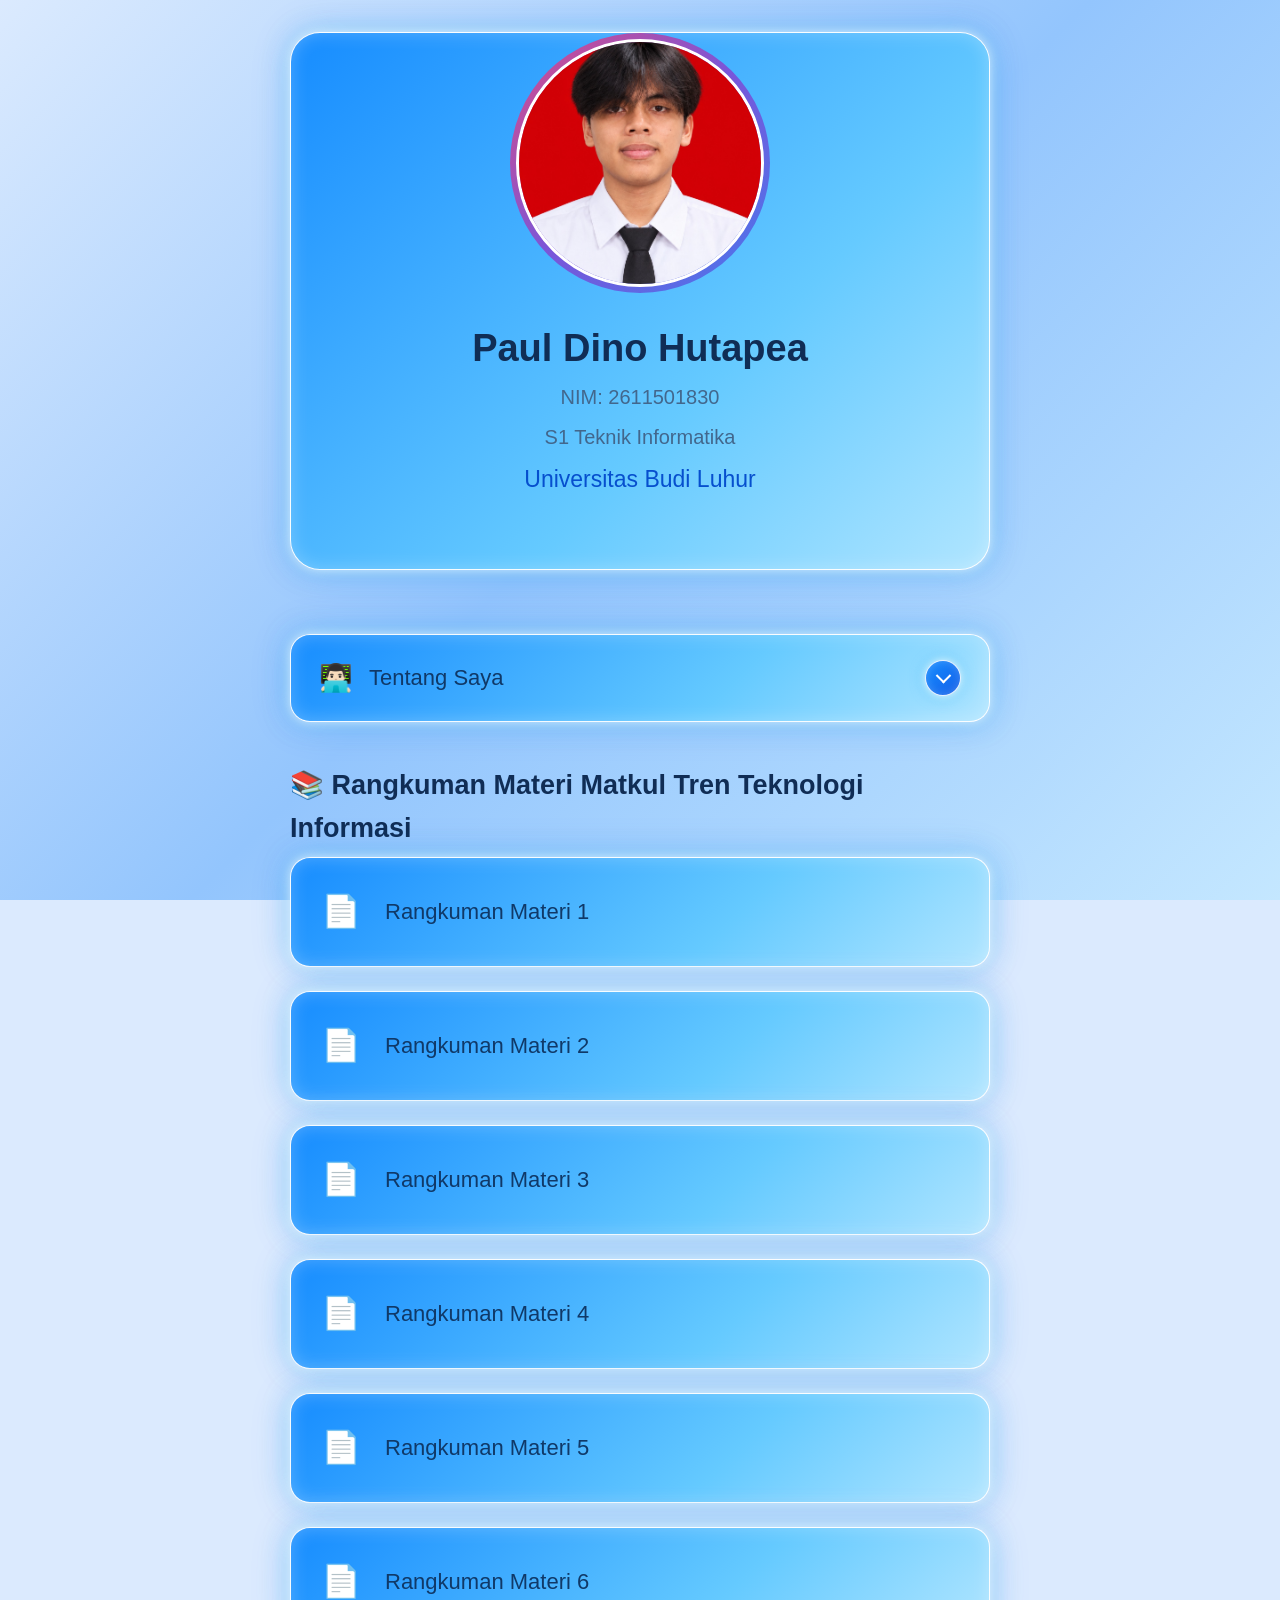
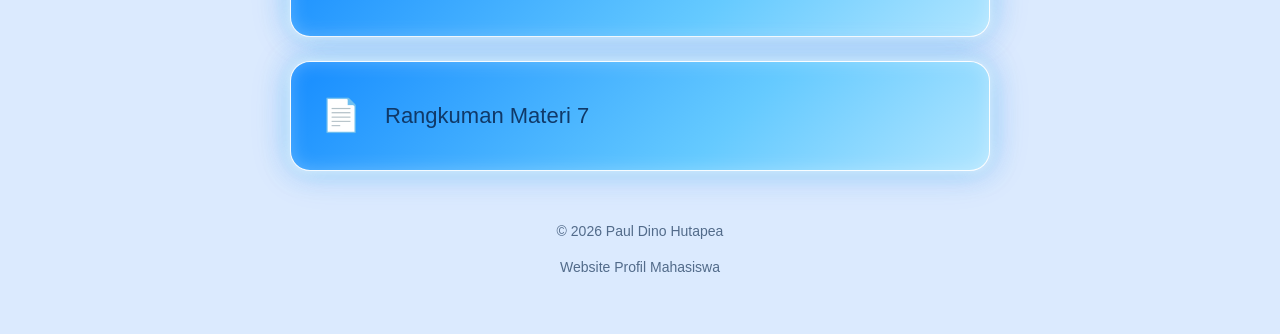
<file: index.html>
<!DOCTYPE html>
<html lang="id">
<head>
    <meta charset="UTF-8">
    <meta name="viewport" content="width=device-width, initial-scale=1.0">
    <meta name="description" content="Profil mahasiswa Paul Dino dan rangkuman materi Tren Teknologi Informasi.">
    <title>Profil Paul Dino | Mahasiswa Informatika</title>
    <link rel="stylesheet" href="style.css?v=3">
</head>
<body>

    <main class="container">

        <!-- HALAMAN PROFIL -->
        <div id="profilePage">

            <section class="profile-card">
                <div class="avatar-frame">
                    <img
                        src="foto.jpeg"
                        alt="Foto profil Paul Dino"
                        class="avatar"
                        onerror="this.style.display='none'; this.nextElementSibling.style.display='flex';"
                    >
                    <div class="avatar-placeholder">
                        Foto Kamu
                    </div>
                </div>

                <h1>Paul Dino Hutapea</h1>
                <p class="identity">NIM: 2611501830</p>
                <p class="identity">S1 Teknik Informatika</p>
                <p class="university">Universitas Budi Luhur</p>
            </section>

            <!-- TENTANG SAYA, TERTUTUP SAAT HALAMAN DIBUKA -->
            <section class="about-card">
                <button
                    id="aboutButton"
                    class="about-heading"
                    aria-expanded="false"
                    aria-controls="aboutContent"
                >
                    <span class="section-icon">👨🏻‍💻</span>
                    <span>Tentang Saya</span>
                    <span id="aboutArrow" class="arrow">⌄</span>
                </button>

                <div id="aboutContent" class="about-content" hidden>
                    <p>
                        Halo! Perkenalkan, saya Paul Dino, mahasiswa S1
                        Teknik Informatika di Universitas Budi Luhur yang
                        memiliki ketertarikan besar terhadap perkembangan
                        teknologi informasi dan dunia pemrograman.
                    </p>

                    <p>
                        Website ini saya buat sebagai wadah untuk
                        mendokumentasikan perjalanan belajar saya, mulai
                        dari hasil tugas, pengalaman mengerjakan proyek,
                        hingga rangkuman materi perkuliahan, khususnya
                        pada mata kuliah Tren Teknologi Informasi.
                    </p>

                    <p>
                        Saat ini, saya sedang mengembangkan pengetahuan
                        dan keterampilan di bidang web development,
                        terutama dalam penggunaan HTML, CSS, dan JavaScript.
                        Saya percaya bahwa proses belajar yang konsisten,
                        rasa ingin tahu, dan kemauan untuk terus berkembang
                        merupakan langkah penting untuk menghadapi
                        kemajuan teknologi.
                    </p>

                    <p>
                        Melalui website ini, saya berharap dapat
                        mengembangkan kemampuan diri, membangun portofolio
                        digital, serta mempersiapkan diri untuk berkarier
                        secara profesional di industri teknologi informasi
                        pada masa depan.
                    </p>
                </div>
            </section>

            <!-- DAFTAR RANGKUMAN MATERI -->
            <section class="materials-section">
                <h2>📚 Rangkuman Materi Matkul Tren Teknologi Informasi </h2>


                <div id="materialList" class="material-list"></div>
            </section>

            <footer>
                <p>© 2026 Paul Dino Hutapea</p>
                <p>Website Profil Mahasiswa</p>
            </footer>

        </div>

        <!-- HALAMAN DETAIL MATERI -->
        <section id="detailPage" class="detail-card" hidden>
            <a href="index.html" class="back-link">
                ← Kembali ke Profil
            </a>
            <div id="detailContent"></div>
        </section>

    </main>

    <script src="script.js"></script>
</body>
</html>
</file>
<file: style.css>
/* ===== PENGATURAN DASAR ===== */
* {
    box-sizing: border-box;
}

:root {
    --background: #dbeafe;
    --card: #ffffff;
    --text: #192235;
    --muted: #526b8a;
    --blue: #145fe8;
    --border: #a5dcff;
}

body {
    margin: 0;
    padding: 32px 16px;
    background-color: #dbeafe;
    background-image: linear-gradient(
        135deg,
        #dbeafe,
        #93c5fd,
        #c4e7ff
    );
    background-attachment: fixed;
    color: var(--text);
    font-family: Arial, Helvetica, sans-serif;
    line-height: 1.6;
}

.container {
    width: 100%;
    max-width: 700px;
    margin: 0 auto;
}

/* ===== EFEK BIRU KRISTAL DAN KILAUAN ===== */
.profile-card,
.about-card,
.material-card {
    position: relative;
    isolation: isolate;
    overflow: hidden;

    background: linear-gradient(
        135deg,
        #168cff 0%,
        #65caff 25%,
        #d9f4ff 48%,
        #83d8ff 70%,
        #238fff 100%
    );

    background-size: 250% 250%;
    border: 1px solid rgba(255, 255, 255, 0.95);

    box-shadow:
        0 0 12px rgba(255, 255, 255, 0.75),
        0 0 24px rgba(56, 189, 248, 0.5),
        0 0 40px rgba(37, 99, 235, 0.2),
        inset 0 0 18px rgba(255, 255, 255, 0.25);

    animation: blueGlow 6s ease-in-out infinite;
    transition:
        transform 0.3s ease,
        box-shadow 0.3s ease;
}

/* Kilauan putih bergerak */
.profile-card::before,
.about-card::before,
.material-card::before {
    content: "";
    position: absolute;
    z-index: -1;
    top: -60%;
    left: -100%;
    width: 45%;
    height: 220%;

    background: linear-gradient(
        90deg,
        transparent,
        rgba(255, 255, 255, 0.85),
        rgba(255, 255, 255, 0.2),
        transparent
    );

    transform: rotate(25deg);
    animation: whiteShimmer 6s ease-in-out infinite;
    pointer-events: none;
}

@keyframes whiteShimmer {
    0%, 65% {
        left: -100%;
    }

    100% {
        left: 160%;
    }
}

/* Cahaya biru berdenyut lembut */
@keyframes blueGlow {
    0%, 100% {
        box-shadow:
            0 0 10px rgba(255, 255, 255, 0.65),
            0 0 22px rgba(56, 189, 248, 0.4),
            inset 0 0 14px rgba(255, 255, 255, 0.15);
    }

    50% {
        box-shadow:
            0 0 16px rgba(255, 255, 255, 0.95),
            0 0 32px rgba(56, 189, 248, 0.7),
            0 0 45px rgba(37, 99, 235, 0.3),
            inset 0 0 22px rgba(255, 255, 255, 0.3);
    }
}

/* ===== KARTU PROFIL ===== */
.profile-card {
    border-radius: 30px;
    padding: 0 28px 64px;
    margin-bottom: 64px;
    text-align: center;
}

.avatar-frame {
    width: 260px;
    height: 260px;
    max-width: 100%;
    margin: 0 auto 32px;
    border-radius: 50%;
    padding: 6px;
    background: linear-gradient(
        135deg,
        #d94b88,
        #7956d9,
        #4779ed
    );
    overflow: hidden;
}

.avatar {
    width: 100%;
    height: 100%;
    display: block;
    border-radius: 50%;
    border: 3px solid white;
    object-fit: cover;
    object-position: center;
}

.avatar-placeholder {
    display: none;
    width: 100%;
    height: 100%;
    border-radius: 50%;
    background: #e8edf5;
    color: #64748b;
    align-items: center;
    justify-content: center;
    border: 3px solid white;
}

.profile-card h1 {
    margin: 20px 0 8px;
    font-size: clamp(27px, 5vw, 38px);
    line-height: 1.25;
    overflow-wrap: anywhere;
    color: #102d55;
}

.identity {
    color: #42678d;
    font-size: 20px;
    margin: 8px 0;
}

.university {
    color: #064fce;
    font-size: 23px;
    margin: 8px 0;
}

/* ===== TENTANG SAYA ===== */
.about-card {
    border-radius: 20px;
    margin-bottom: 42px;
}

.about-heading {
    position: relative;
    z-index: 1;
    width: 100%;
    padding: 25px 28px;
    display: flex;
    align-items: center;
    gap: 16px;
    background: transparent;
    border: none;
    text-align: left;
    color: #103968;
    font-family: inherit;
    font-size: 22px;
    cursor: pointer;
}

.section-icon {
    font-size: 27px;
}

/* ===== CIRCULAR GLOW ARROW ===== */
.arrow {
    margin-left: auto;
    width: 36px;
    height: 36px;
    flex-shrink: 0;
    display: flex;
    align-items: center;
    justify-content: center;
    font-size: 0;
    background: linear-gradient(135deg, #168cff, #145fe8);
    border: 1px solid rgba(255, 255, 255, 0.9);
    border-radius: 50%;
    box-shadow:
        0 0 8px rgba(255, 255, 255, 0.9),
        0 0 16px rgba(56, 189, 248, 0.7),
        inset 0 0 8px rgba(255, 255, 255, 0.2);
    transition: transform 0.35s ease, box-shadow 0.35s ease;
}

.arrow::before {
    content: "";
    width: 9px;
    height: 9px;
    border-right: 2px solid white;
    border-bottom: 2px solid white;
    transform: rotate(45deg) translate(-2px, -2px);
    transition: transform 0.35s ease;
}

.about-heading:hover .arrow {
    box-shadow:
        0 0 10px white,
        0 0 22px rgba(56, 189, 248, 0.95),
        0 0 32px rgba(37, 99, 235, 0.45);
}

.about-heading[aria-expanded="true"] .arrow {
    transform: rotate(180deg);
}

@media (prefers-reduced-motion: reduce) {
    .arrow,
    .arrow::before {
        transition: none;
    }
}

.about-content {
    position: relative;
    z-index: 1;
    padding: 0 28px 25px;
    color: #153f68;
    font-size: 16px;
    line-height: 1.85;
}

.about-content p {
    margin: 0 0 18px;
}

.about-content p:last-child {
    margin-bottom: 0;
}

.about-content[hidden],
.detail-card[hidden] {
    display: none;
}

/* ===== DAFTAR MATERI ===== */
.materials-section h2 {
    font-size: 27px;
    margin: 0 0 6px;
    color: #102d55;
}

.section-description {
    color: #42678d;
    margin: 0 0 22px;
}

.material-list {
    display: grid;
    gap: 24px;
}

.material-card {
    display: flex;
    align-items: center;
    gap: 24px;
    width: 100%;
    min-height: 110px;
    padding: 25px 30px;
    border-radius: 20px;
    text-decoration: none;
    color: #103968;
    font-size: 22px;
}

.material-card > * {
    position: relative;
    z-index: 1;
}

.document-icon {
    font-size: 32px;
    flex-shrink: 0;
}

.material-card:hover,
.material-card:focus-visible,
.about-card:hover,
.profile-card:hover {
    transform: translateY(-3px);
    box-shadow:
        0 0 18px rgba(255, 255, 255, 1),
        0 0 32px rgba(56, 189, 248, 0.8),
        0 0 45px rgba(37, 99, 235, 0.35);
}

.material-card:focus-visible,
.about-heading:focus-visible {
    outline: 3px solid #ffffff;
    outline-offset: 3px;
}

/* Baris navigasi materi Crystal Glow */
.material-navigation {
    display: flex;
    justify-content: space-between;
    align-items: center;
    gap: 20px;
    width: 100%;
    margin-top: 30px;
}

/* Tombol sebelumnya dan selanjutnya */
.material-nav-link {
    display: inline-flex;
    align-items: center;
    justify-content: center;
    gap: 8px;
    max-width: 48%;
    min-height: 46px;
    padding: 11px 16px;
    color: #103968;
    background: linear-gradient(
        135deg,
        #168cff 0%,
        #65caff 55%,
        #a8e4ff 100%
    );
    border: 1px solid rgba(255, 255, 255, 0.95);
    border-radius: 14px;
    text-decoration: none;
    font-weight: bold;
    text-align: center;
    overflow-wrap: anywhere;
    box-shadow:
        0 0 10px rgba(255, 255, 255, 0.8),
        0 0 20px rgba(56, 189, 248, 0.35);
    transition:
        transform 0.25s ease,
        box-shadow 0.25s ease;
}

.material-nav-link:hover {
    transform: translateY(-3px);
    box-shadow:
        0 0 14px rgba(255, 255, 255, 1),
        0 0 26px rgba(56, 189, 248, 0.75),
        0 0 36px rgba(37, 99, 235, 0.25);
}

.material-nav-link:focus-visible,
.back-link:focus-visible {
    outline: 3px solid #145fe8;
    outline-offset: 3px;
}

@media (max-width: 480px) {
    .material-navigation {
        gap: 12px;
        margin-top: 24px;
    }

    .material-nav-link {
        padding: 10px 12px;
        font-size: 13px;
    }
}

/* Tombol pertama di kiri */
.material-navigation a:first-child {
    margin-right: auto;
}

/* Tombol terakhir di kanan */
.material-navigation a:last-child {
    margin-left: auto;
}

.material-navigation a:hover {
    transform: translateY(-3px);
    box-shadow:
        0 0 14px rgba(255, 255, 255, 1),
        0 0 26px rgba(56, 189, 248, 0.75),
        0 0 36px rgba(37, 99, 235, 0.25);
}

.material-navigation a:focus-visible,
.back-link:focus-visible {
    outline: 3px solid #145fe8;
    outline-offset: 3px;
}

/* Navigasi pada layar HP */
@media (max-width: 480px) {
    .material-navigation {
        gap: 12px;
        margin-top: 24px;
    }

    .material-navigation a {
        max-width: 48%;
        padding: 10px 12px;
        font-size: 13px;
    }

    .back-link {
        padding: 10px 14px;
    }
}

/* ===== HALAMAN DETAIL MATERI ===== */
.detail-card {
    background: linear-gradient(
        135deg,
        #dbeafe 0%,
        #bfdbfe 35%,
        #93c5fd 70%,
        #c4e7ff 100%
    ) !important;

    background-color: #bfdbfe !important;

    border: 1px solid rgba(255, 255, 255, 0.95);
    border-radius: 24px;
    padding: 32px;

    box-shadow:
        0 0 12px rgba(255, 255, 255, 0.65),
        0 0 24px rgba(56, 189, 248, 0.35),
        0 0 40px rgba(37, 99, 235, 0.15);
}

.back-link {
    display: inline-flex;
    align-items: center;
    justify-content: center;
    gap: 8px;

    padding: 11px 18px;
    margin-bottom: 28px;
    min-height: 46px;

    color: #103968;
    background: linear-gradient(
        135deg,
        #168cff 0%,
        #65caff 55%,
        #a8e4ff 100%
    );

    border: 1px solid rgba(255, 255, 255, 0.95);
    border-radius: 14px;
    text-decoration: none;
    font-weight: bold;

    box-shadow:
        0 0 10px rgba(255, 255, 255, 0.8),
        0 0 20px rgba(56, 189, 248, 0.35);

    transition:
        transform 0.25s ease,
        box-shadow 0.25s ease;
}

.back-link:hover {
    transform: translateY(-3px);
    box-shadow:
        0 0 14px rgba(255, 255, 255, 1),
        0 0 26px rgba(56, 189, 248, 0.75),
        0 0 36px rgba(37, 99, 235, 0.25);
}

.detail-card h1 {
    font-size: 30px;
    line-height: 1.3;
    color: #102d55;
}

.detail-card h2 {
    font-size: 22px;
    margin-top: 28px;
    color: #103968;
}

.detail-card p,
.detail-card li {
    line-height: 1.85;
    color: #294d75;
}

.detail-card code {
    background: rgba(255, 255, 255, 0.55);
    color: #103968;
    padding: 3px 6px;
    border-radius: 5px;
    overflow-wrap: anywhere;
}

/* ===== FOOTER ===== */
footer {
    padding: 35px 0 10px;
    text-align: center;
    color: #526b8a;
    font-size: 14px;
}

/* ===== TAMPILAN HP ===== */
@media (max-width: 480px) {
    body {
        padding: 20px 16px;
    }

    .profile-card {
        padding: 0 18px 45px;
        margin-bottom: 40px;
        border-radius: 26px;
    }

    .avatar-frame {
        width: 230px;
        height: 230px;
        margin-bottom: 28px;
    }

    .identity {
        font-size: 18px;
    }

    .university {
        font-size: 21px;
    }

    .about-card {
        margin-bottom: 35px;
    }

    .about-heading {
        padding: 22px 20px;
        font-size: 19px;
        gap: 12px;
    }

    .about-content {
        padding: 0 20px 22px;
        font-size: 15px;
    }

    .materials-section h2 {
        font-size: 24px;
    }

    .material-list {
        gap: 18px;
    }

    .material-card {
        min-height: 94px;
        padding: 22px 20px;
        gap: 18px;
        font-size: 18px;
        border-radius: 18px;
    }

    .document-icon {
        font-size: 28px;
    }

    .detail-card {
        padding: 24px 20px;
    }
}

/* ===== AKSESIBILITAS: KURANGI ANIMASI ===== */
@media (prefers-reduced-motion: reduce) {
    .profile-card,
    .about-card,
    .material-card,
    .profile-card::before,
    .about-card::before,
    .material-card::before {
        animation: none;
        transition: none;
    }
}
</file>
